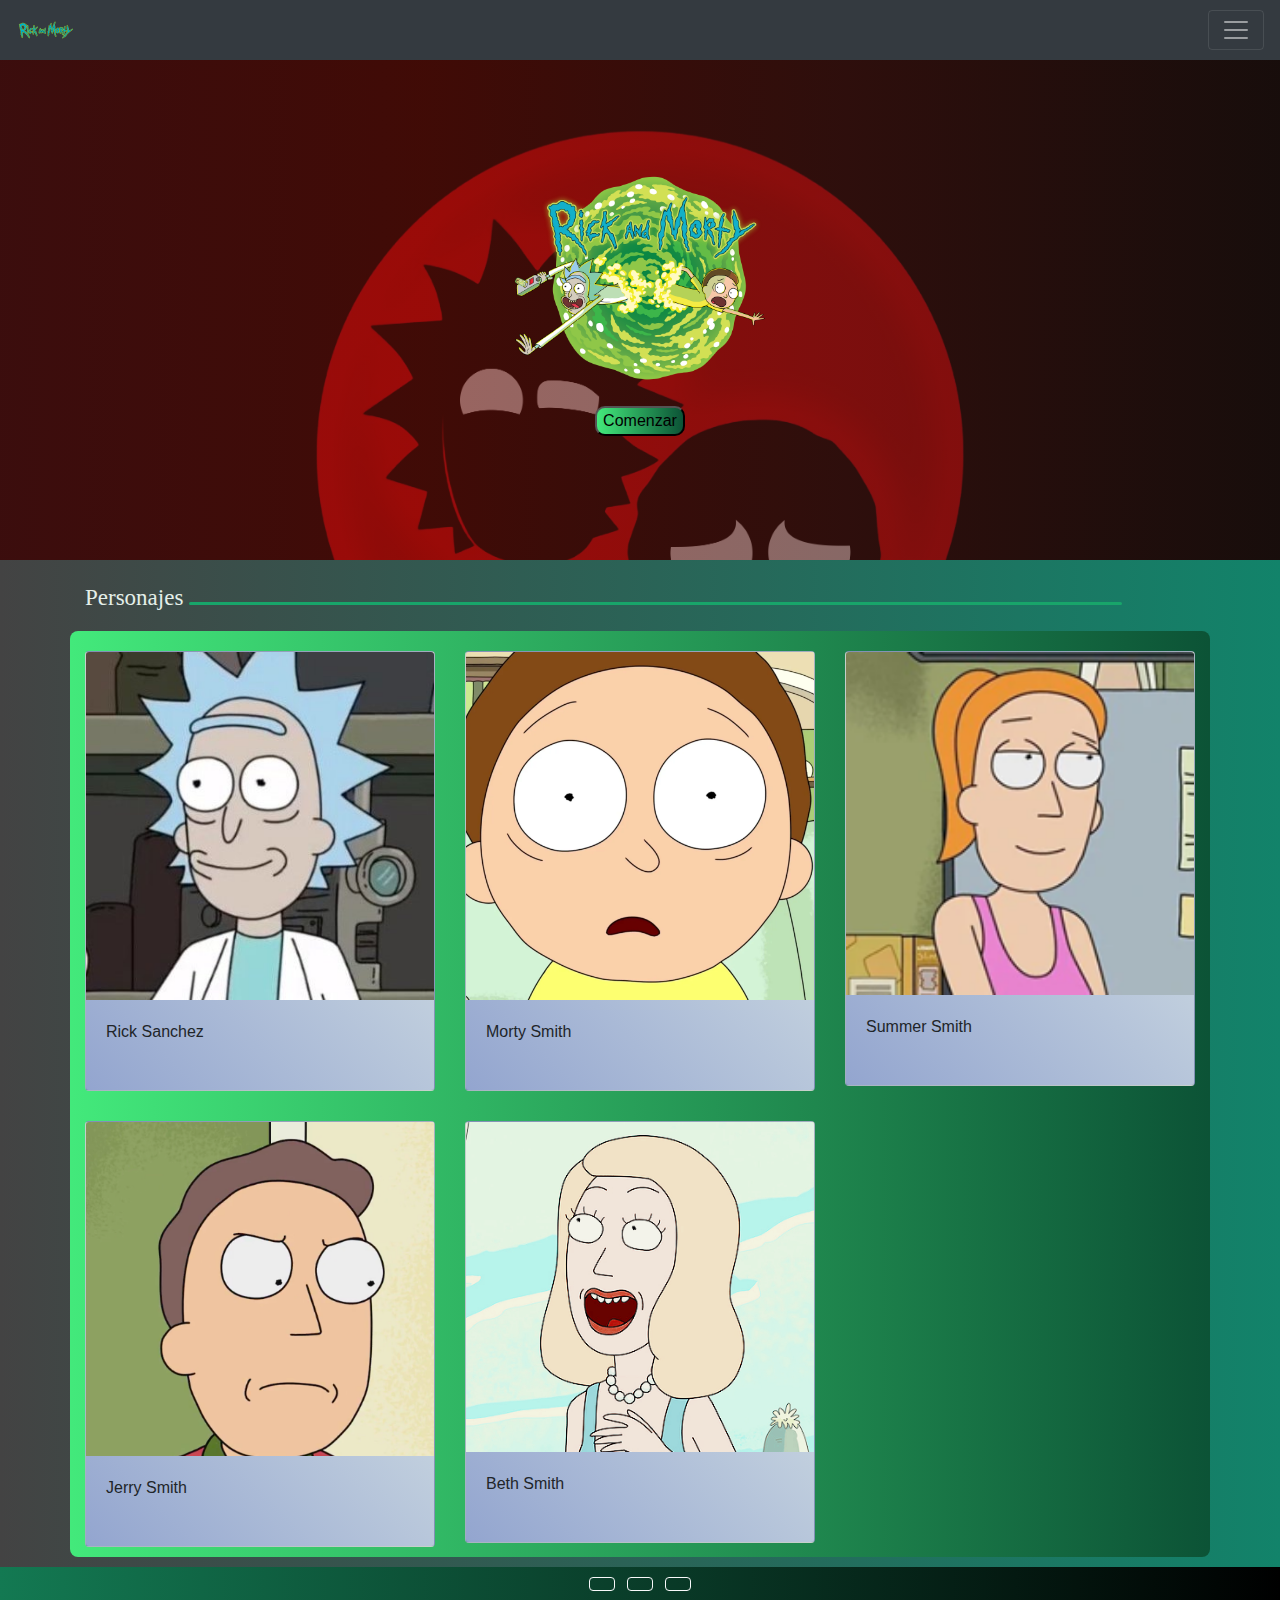
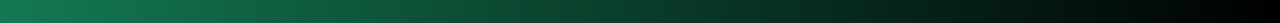
<file: index.html>
<!DOCTYPE html>
<html lang="en">
<head>
    <title>Home</title>
    <script src="https://code.jquery.com/jquery-3.3.1.slim.min.js" integrity="sha384-q8i/X+965DzO0rT7abK41JStQIAqVgRVzpbzo5smXKp4YfRvH+8abtTE1Pi6jizo" crossorigin="anonymous"></script>
    <link rel="stylesheet" href="style.css">
    <script src="https://cdn.jsdelivr.net/npm/popper.js@1.14.7/dist/umd/popper.min.js" integrity="sha384-UO2eT0CpHqdSJQ6hJty5KVphtPhzWj9WO1clHTMGa3JDZwrnQq4sF86dIHNDz0W1" crossorigin="anonymous"></script>
    <script src="https://cdn.jsdelivr.net/npm/bootstrap@4.3.1/dist/js/bootstrap.min.js" integrity="sha384-JjSmVgyd0p3pXB1rRibZUAYoIIy6OrQ6VrjIEaFf/nJGzIxFDsf4x0xIM+B07jRM" crossorigin="anonymous"></script>
    <link rel="stylesheet" href="https://cdn.jsdelivr.net/npm/bootstrap@4.3.1/dist/css/bootstrap.min.css" integrity="sha384-ggOyR0iXCbMQv3Xipma34MD+dH/1fQ784/j6cY/iJTQUOhcWr7x9JvoRxT2MZw1T" crossorigin="anonymous">
    <link rel="stylesheet" href="https://cdnjs.cloudflare.com/ajax/libs/font-awesome/6.2.0/css/all.min.css" integrity="sha512-xh6O/CkQoPOWDdYTDqeRdPCVd1SpvCA9XXcUnZS2FmJNp1coAFzvtCN9BmamE+4aHK8yyUHUSCcJHgXloTyT2A==" crossorigin="anonymous" referrerpolicy="no-referrer" />
  </head>

<header>
  <nav class="navbar navbar-dark bg-dark">
    <a class="navbar-brand" href="index.html"><img src="images/logonav.png" width="60px" class="navgar-brand"></a>
    <button class="navbar-toggler" type="button" data-toggle="collapse" data-target="#navbarNav" aria-controls="navbarNav" aria-expanded="false" aria-label="Toggle navigation">
      <span class="navbar-toggler-icon"></span>
    </button>
    <div class="collapse navbar-collapse" id="navbarNav">
      <ul class="navbar-nav">
        <li class="nav-item">
          <a class="nav-link" href="seasons.html">Seasons</a>
        </li>
        <li class="nav-item">
          <a class="nav-link" href="table.html">Table</a>
        </li>
        <li class="nav-item">
          <a class="nav-link" href="frames.html">News</a>
        </li>
      </ul>
    </div>
  </nav>
</header>

<body>
<div class="landing">
  <div class="text_landing">
    <img id="logo" src="images/logo.png" width="20%" 
    height="auto">
      <a href="#container"><button>Comenzar</button></a>
  </div>
</div>


<div>
  <div class="container" id="container">
    <br>
    <h1 class="texto">Personajes </h1>
      <div class="row">
        <div class="col-md-4">
          <div class="card">
            <img class="card-img-top" src="images/rick.jpg" alt="Card image cap">
            <div class="card-body">Rick Sanchez</p>
            </div>
          </div>
        </div>

        
        <div class="col-md-4">
          <div class="card">
            <img class="card-img-top" src="images/morty.png" alt="Card image cap">
            <div class="card-body">Morty Smith</p>
            </div>
          </div>
        </div>

        
        <div class="col-md-4">
          <div class="card">
            <img class="card-img-top" src="images/summer.png" alt="Card image cap">
            <div class="card-body">Summer Smith</p>
            </div>
          </div>
        </div>

        
        <div class="col-md-4">
          <div class="card">
            <img class="card-img-top" src="images/jerry.png" alt="Card image cap">
            <div class="card-body">Jerry Smith</p>
            </div>
          </div>
        </div>

        <div class="col-md-4">
          <div class="card">
            <img class="card-img-top" src="images/beth.png" alt="Card image cap">
            <div class="card-body">Beth Smith</p>
            </div>
          </div>
        </div>
      </div>
  </div>
</div>


  <footer class="text-center text-white">
    <!-- Grid container -->
    <div class="container p-1 pb-0">
      <!-- Section: Social media -->
      <section class="mb-4">
        <!-- Facebook -->
        <a class="btn btn-outline-light btn-floating m-1" href="https://es-la.facebook.com/RickandMorty/" target="_blank" role="button"
          ><i class="fab fa-facebook-f"></i
        ></a>
  
        <!-- Twitter -->
        <a class="btn btn-outline-light btn-floating m-1" target="_blank" href="https://twitter.com/RickandMorty?ref_src=twsrc%5Egoogle%7Ctwcamp%5Eserp%7Ctwgr%5Eauthor!" role="button"
          ><i class="fab fa-twitter"></i
        ></a>
  
  
        <!-- Instagram -->
        <a class="btn btn-outline-light btn-floating m-1" target="_blank" href="https://www.instagram.com/rickandmorty/" role="button"
          ><i class="fab fa-instagram"></i
        ></a>
        
      </section>
      <!-- Section: Social media -->
    </div>
  </footer>

    
  
</body>
</html>
</file>
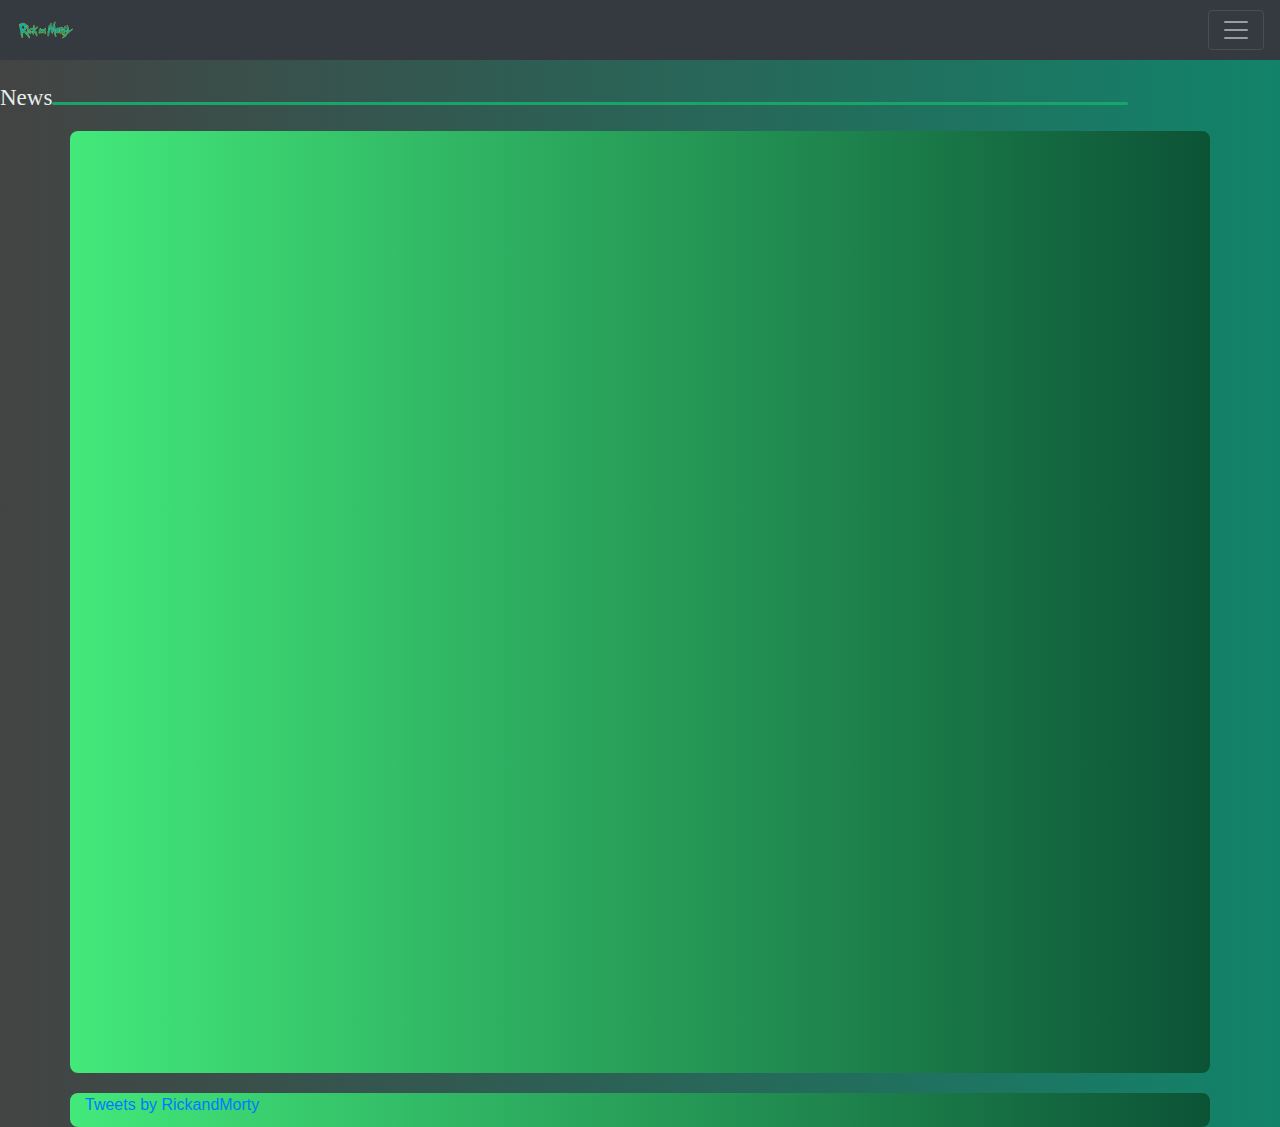
<file: frames.html>
<!DOCTYPE html>
<html lang="en">
<head>
    <script src="https://code.jquery.com/jquery-3.3.1.slim.min.js" integrity="sha384-q8i/X+965DzO0rT7abK41JStQIAqVgRVzpbzo5smXKp4YfRvH+8abtTE1Pi6jizo" crossorigin="anonymous"></script>
    <link rel="stylesheet" href="style.css">
    <script src="https://cdn.jsdelivr.net/npm/popper.js@1.14.7/dist/umd/popper.min.js" integrity="sha384-UO2eT0CpHqdSJQ6hJty5KVphtPhzWj9WO1clHTMGa3JDZwrnQq4sF86dIHNDz0W1" crossorigin="anonymous"></script>
    <script src="https://cdn.jsdelivr.net/npm/bootstrap@4.3.1/dist/js/bootstrap.min.js" integrity="sha384-JjSmVgyd0p3pXB1rRibZUAYoIIy6OrQ6VrjIEaFf/nJGzIxFDsf4x0xIM+B07jRM" crossorigin="anonymous"></script>
    <link rel="stylesheet" href="https://cdn.jsdelivr.net/npm/bootstrap@4.3.1/dist/css/bootstrap.min.css" integrity="sha384-ggOyR0iXCbMQv3Xipma34MD+dH/1fQ784/j6cY/iJTQUOhcWr7x9JvoRxT2MZw1T" crossorigin="anonymous">
    <title>News</title>
</head>

<nav class="navbar navbar-dark bg-dark">
    <a class="navbar-brand" href="index.html"><img src="images/logonav.png" width="60px" class="navgar-brand"></a>
    <button class="navbar-toggler" type="button" data-toggle="collapse" data-target="#navbarNav" aria-controls="navbarNav" aria-expanded="false" aria-label="Toggle navigation">
      <span class="navbar-toggler-icon"></span>
    </button>
    <div class="collapse navbar-collapse" id="navbarNav">
      <ul class="navbar-nav">
        <li class="nav-item">
          <a class="nav-link" href="seasons.html">Seasons</a>
        </li>
        <li class="nav-item">
          <a class="nav-link" href="table.html">Table</a>
        </li>
        <li class="nav-item">
          <a class="nav-link" href="frames.html">News</a>
        </li>
      </ul>
    </div>
  </nav>

<body>
    <br>
    <h1 class="texto">News</h1>
    <div class="container">
        <div class="row">
            <div class="col-md-6">
                <div class="embed-responsive embed-responsive-16by9">
                    <iframe class="embed-responsive-item" src="https://www.youtube.com/embed/WOkeB4ZTjFM" allowfullscreen></iframe>
                </div>
            </div>
            <div class="col-md-6">
                <div class="embed-responsive embed-responsive-16by9">
                    <iframe class="embed-responsive-item" src="https://www.youtube.com/embed/s8oVCjTuwcE" allowfullscreen></iframe>
                </div>
            </div>
            <div class="col-md-6">
                <div class="embed-responsive embed-responsive-16by9">
                    <iframe class="embed-responsive-item" src="https://www.youtube.com/embed/s8oVCjTuwcE" allowfullscreen></iframe>
                </div>
            </div>
            <div class="col-md-6">
                <div class="embed-responsive embed-responsive-16by9">
                    <iframe class="embed-responsive-item" src="https://www.youtube.com/embed/xSuEhSAXRoo" allowfullscreen></iframe>
                </div>
            </div>
            <div class="col-md-6">
                <div class="embed-responsive embed-responsive-16by9">
                    <iframe class="embed-responsive-item" src="https://www.youtube.com/embed/Ph2D2UMUdP4" allowfullscreen></iframe>
                </div>
            </div>
            <div class="col-md-6">
                <div class="embed-responsive embed-responsive-16by9">
                    <iframe class="embed-responsive-item" src="https://www.youtube.com/embed/EBuSxwC4h64" allowfullscreen></iframe>
                </div>
            </div>
        </div>
    </div>
    <div class="container">
        <div class="row">
            <div class="col-md-6">
                <a class="twitter-timeline" data-width="600" data-height="500" data-theme="dark" href="https://twitter.com/RickandMorty?ref_src=twsrc%5Etfw">Tweets by RickandMorty</a> <script async src="https://platform.twitter.com/widgets.js" charset="utf-8"></script>
            </div>
            <div class="col-md-6">
                <div data-mc-src="a13cd031-6fc9-4851-ae9a-54d3ca25a17b#instagram"></div>
        
            <script 
            src="https://cdn2.woxo.tech/a.js#63129c80267e243fe9d577f6" 
            async data-usrc>
            </script>
            </div>
        </div>
</div>
</body>
</html>
</file>
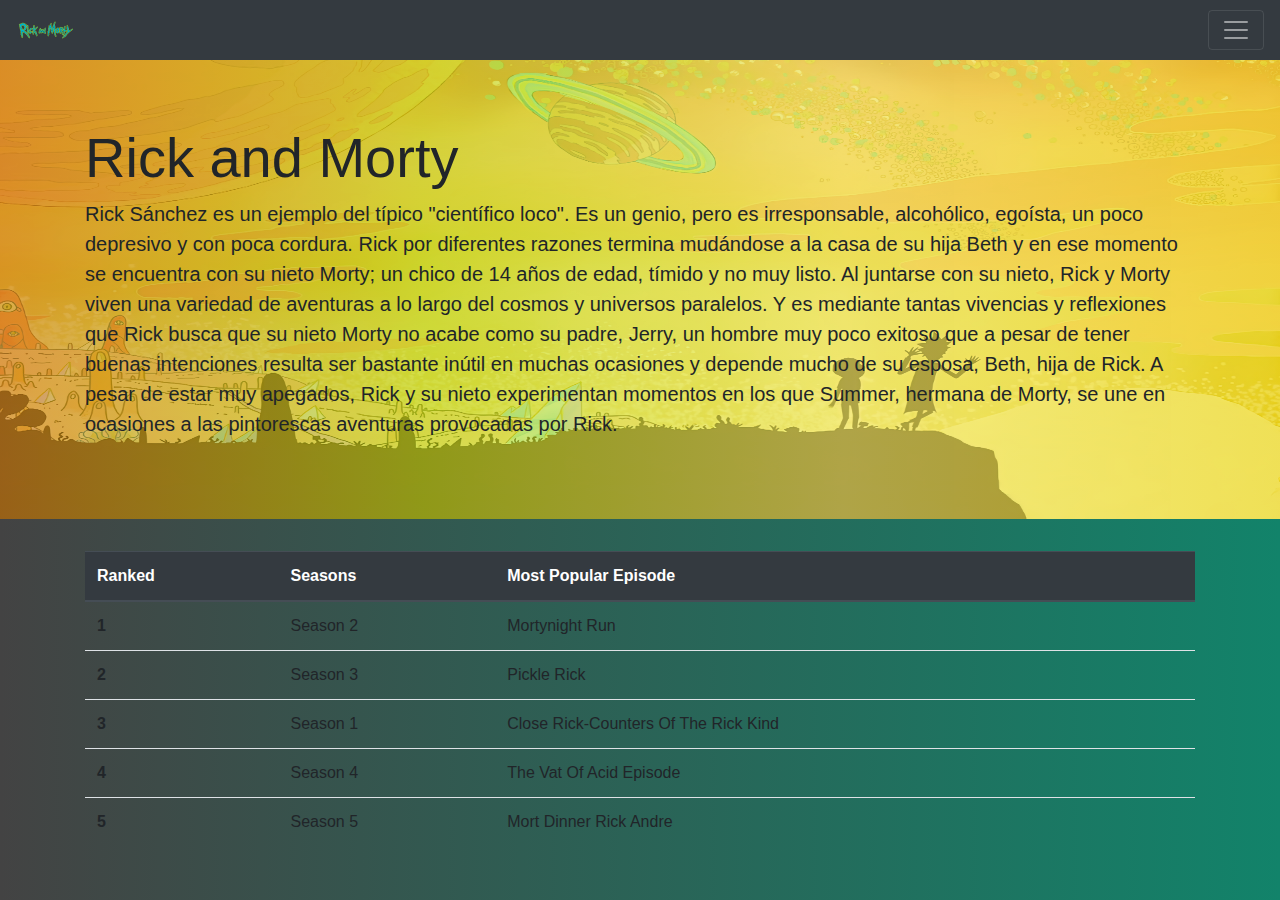
<file: seasons.html>
<!DOCTYPE html>
<html lang="en">
<head>
  <script src="https://code.jquery.com/jquery-3.3.1.slim.min.js" integrity="sha384-q8i/X+965DzO0rT7abK41JStQIAqVgRVzpbzo5smXKp4YfRvH+8abtTE1Pi6jizo" crossorigin="anonymous"></script>
    <link rel="stylesheet" href="style.css">
    <script src="https://cdn.jsdelivr.net/npm/popper.js@1.14.7/dist/umd/popper.min.js" integrity="sha384-UO2eT0CpHqdSJQ6hJty5KVphtPhzWj9WO1clHTMGa3JDZwrnQq4sF86dIHNDz0W1" crossorigin="anonymous"></script>
    <script src="https://cdn.jsdelivr.net/npm/bootstrap@4.3.1/dist/js/bootstrap.min.js" integrity="sha384-JjSmVgyd0p3pXB1rRibZUAYoIIy6OrQ6VrjIEaFf/nJGzIxFDsf4x0xIM+B07jRM" crossorigin="anonymous"></script>
    <link rel="stylesheet" href="https://cdn.jsdelivr.net/npm/bootstrap@4.3.1/dist/css/bootstrap.min.css" integrity="sha384-ggOyR0iXCbMQv3Xipma34MD+dH/1fQ784/j6cY/iJTQUOhcWr7x9JvoRxT2MZw1T" crossorigin="anonymous">
    <title>Seasons</title>
</head>
<header>
    <nav class="navbar navbar-dark bg-dark">
      <a class="navbar-brand" href="index.html"><img src="images/logonav.png" width="60px" class="navgar-brand"></a>
      <button class="navbar-toggler" type="button" data-toggle="collapse" data-target="#navbarNav" aria-controls="navbarNav" aria-expanded="false" aria-label="Toggle navigation">
        <span class="navbar-toggler-icon"></span>
      </button>
      <div class="collapse navbar-collapse" id="navbarNav">
        <ul class="navbar-nav">
          <li class="nav-item">
            <a class="nav-link" href="seasons.html">Seasons</a>
          </li>
          <li class="nav-item">
            <a class="nav-link" href="table.html">Table</a>
          </li>
          <li class="nav-item">
            <a class="nav-link" href="frames.html">News</a>
          </li>
        </ul>
      </div>
    </nav>
  </header>
  
<body>
  <div class="jumbotron jumbotron-fluid desc">
    <div class="container">
      <h1 class="display-4">Rick and Morty</h1>
      <p class="lead">Rick Sánchez es un ejemplo del típico "científico loco". Es un genio, pero es irresponsable, alcohólico, egoísta, un poco depresivo y con poca cordura. Rick por diferentes razones termina mudándose a la casa de su hija Beth y en ese momento se encuentra con su nieto Morty; un chico de 14 años de edad, tímido y no muy listo. Al juntarse con su nieto, Rick y Morty viven una variedad de aventuras a lo largo del cosmos y universos paralelos. Y es mediante tantas vivencias y reflexiones que Rick busca que su nieto Morty no acabe como su padre, Jerry, un hombre muy poco exitoso que a pesar de tener buenas intenciones resulta ser bastante inútil en muchas ocasiones y depende mucho de su esposa, Beth, hija de Rick.
        A pesar de estar muy apegados, Rick y su nieto experimentan momentos en los que Summer, hermana de Morty, se une en ocasiones a las pintorescas aventuras provocadas por Rick.</p>
    </div>
  </div>

  
  <div class="container">
    
  <table class="table">
    <thead class="thead-dark">
      <tr>
        <th scope="col">Ranked</th>
        <th scope="col">Seasons</th>
        <th scope="col">Most Popular Episode</th>
      </tr>
    </thead>
    <tbody>
      <tr>
        <th scope="row">1</th>
        <td>Season 2</td>
        <td>Mortynight Run</td>
        
      </tr>
      <tr>
        <th scope="row">2</th>
        <td>Season 3</td>
        <td>Pickle Rick</td>
      </tr>
      <tr>
        <th scope="row">3</th>
        <td>Season 1</td>
        <td>Close Rick-Counters Of The Rick Kind</td>
      </tr>
      <tr>
        <th scope="row">4</th>
        <td>Season 4</td>
        <td>The Vat Of Acid Episode</td>
      </tr>
      <tr>
        <th scope="row">5</th>
        <td>Season 5</td>
        <td>Mort Dinner Rick Andre</td>
      </tr>
    </tbody>
  </table>
  </div>
</body>
</html>
</file>
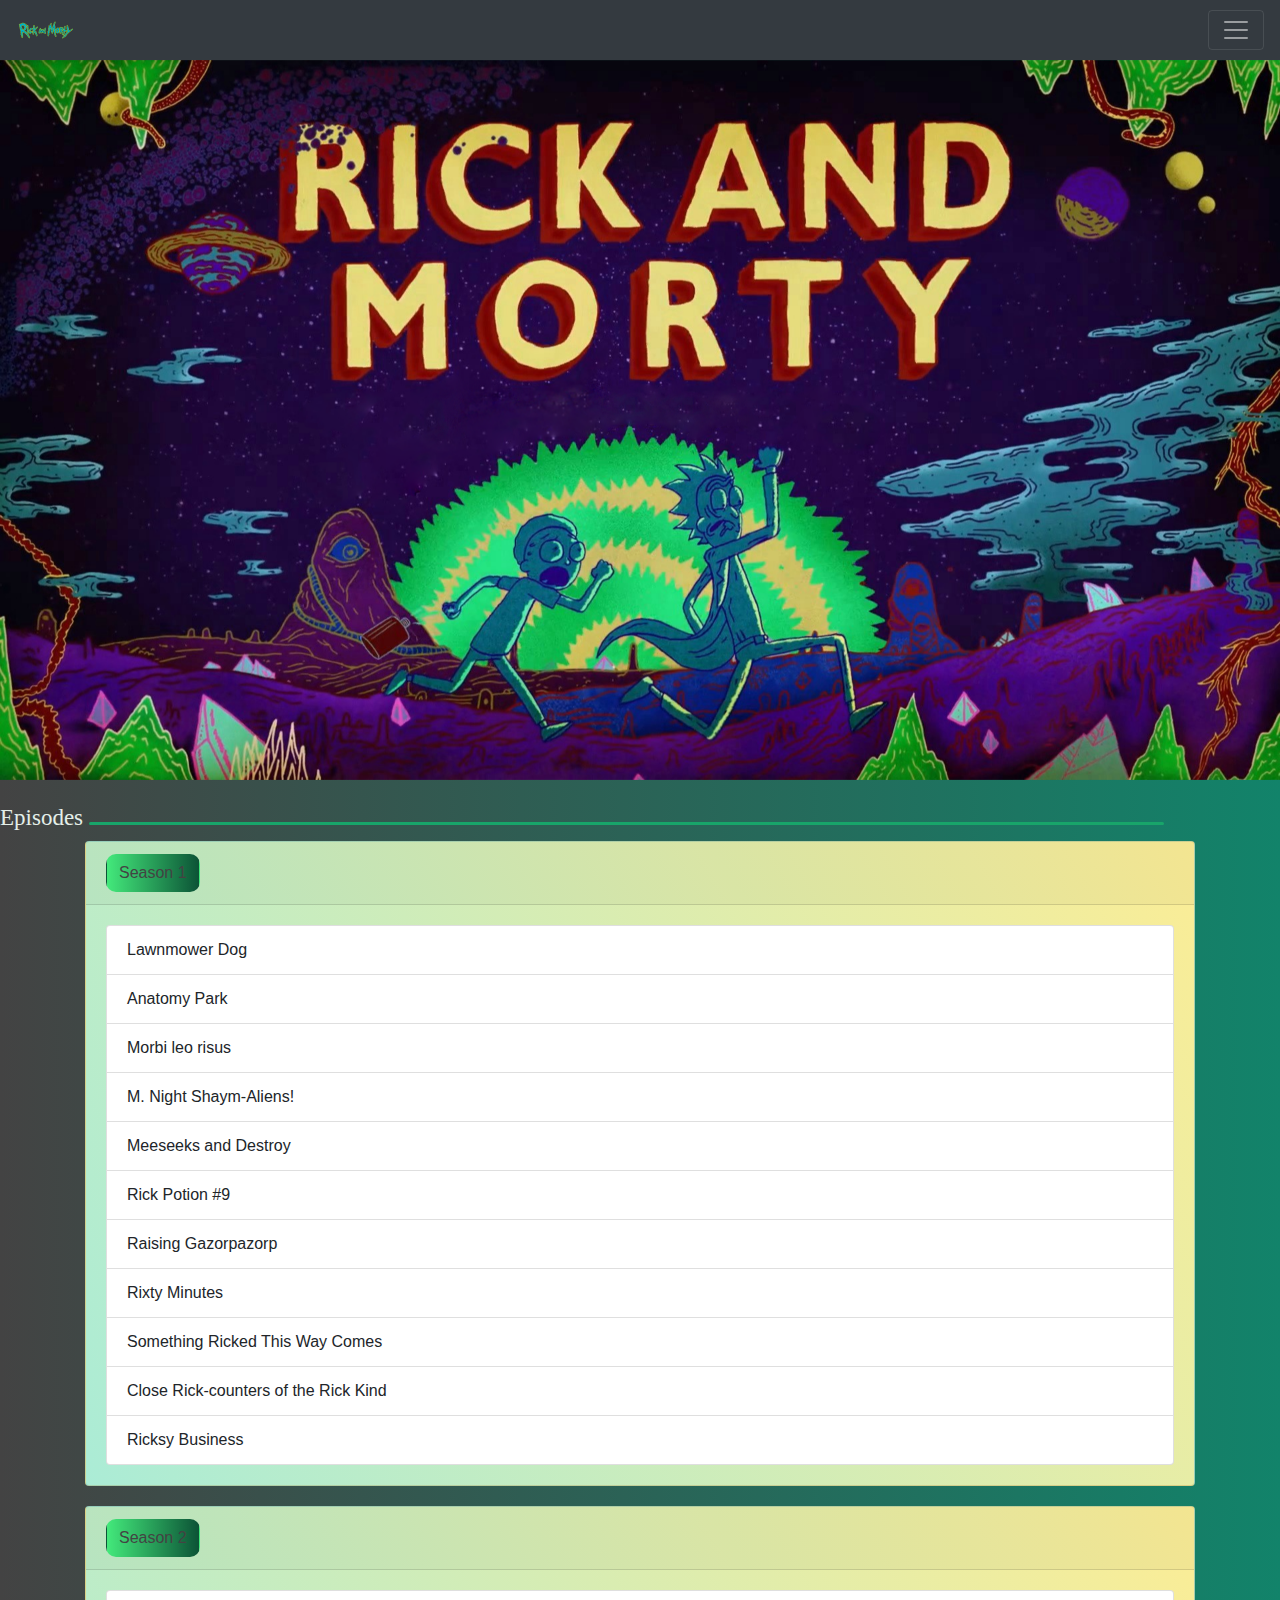
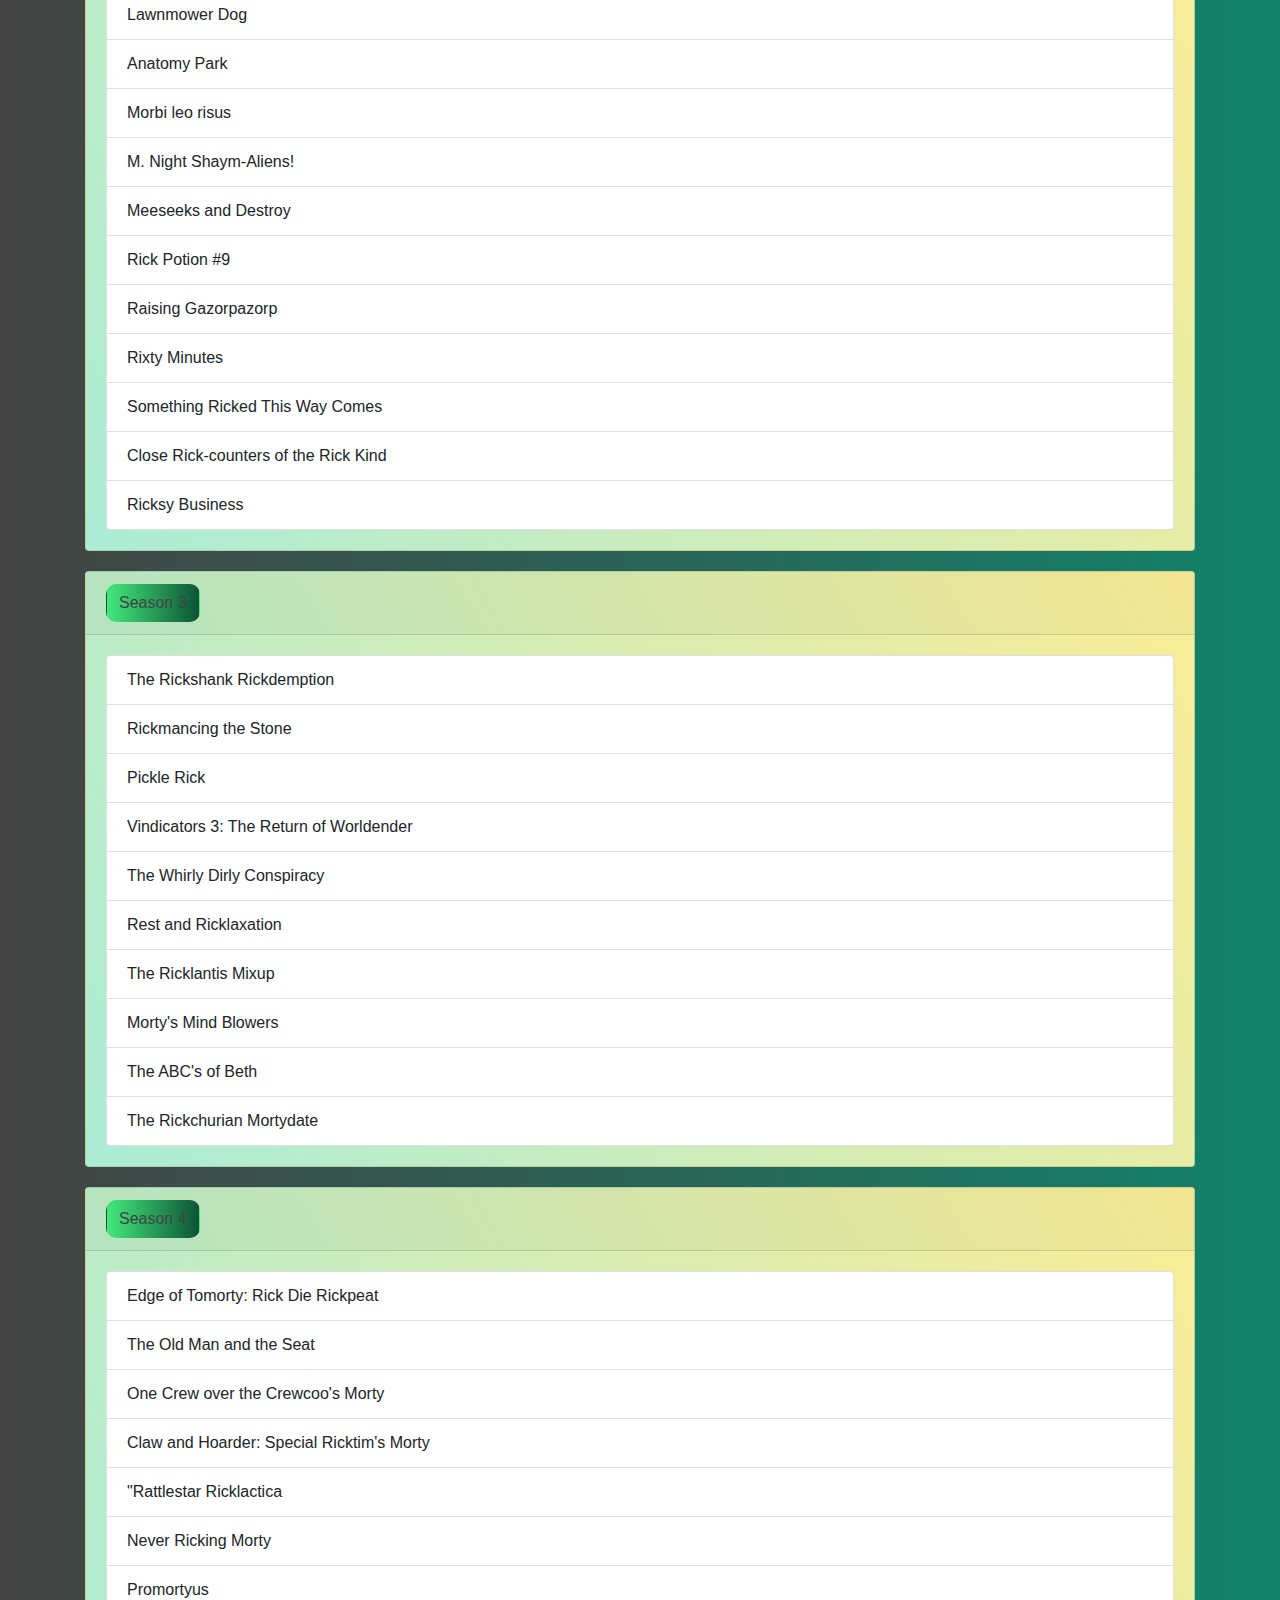
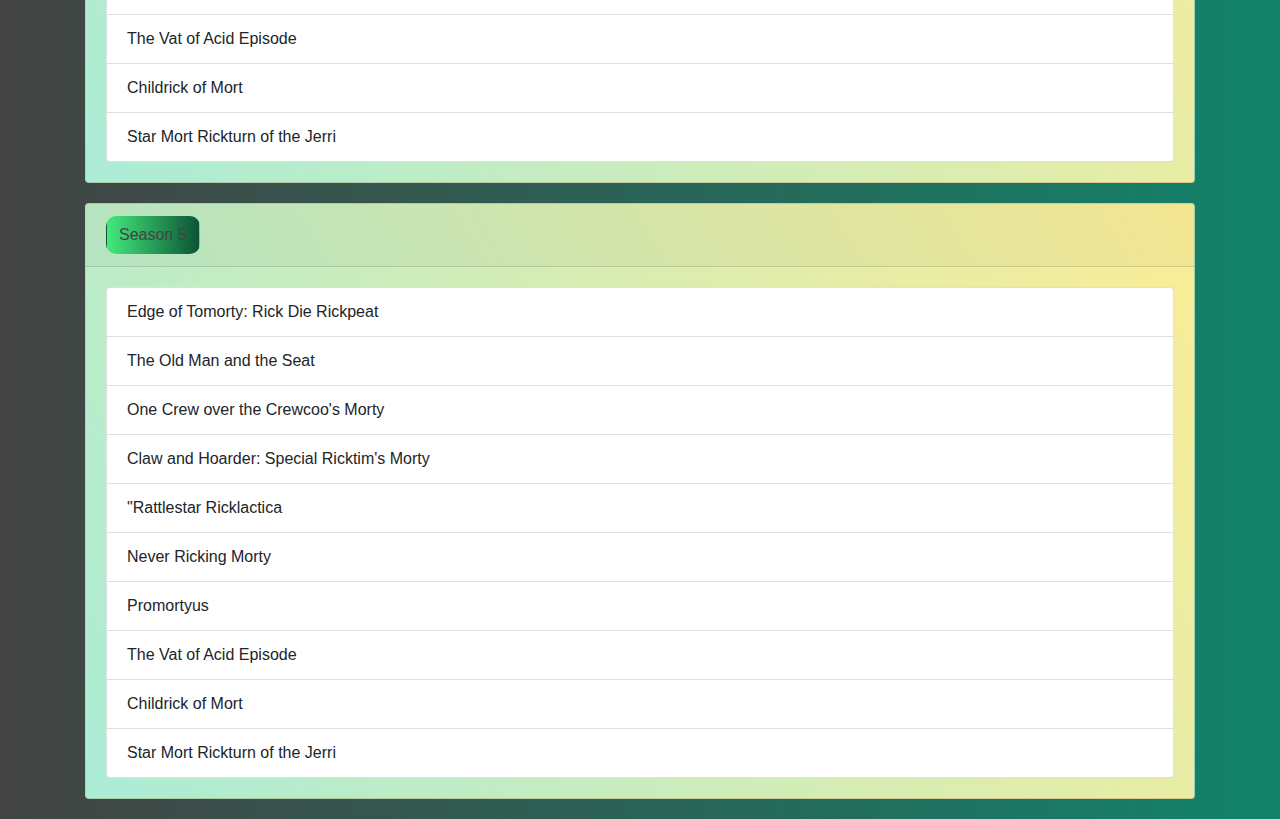
<file: table.html>
<!DOCTYPE html>
<html lang="en">
<head>
    <script src="https://code.jquery.com/jquery-3.3.1.slim.min.js" integrity="sha384-q8i/X+965DzO0rT7abK41JStQIAqVgRVzpbzo5smXKp4YfRvH+8abtTE1Pi6jizo" crossorigin="anonymous"></script>
    <link rel="stylesheet" href="style.css">
    <script src="https://cdn.jsdelivr.net/npm/popper.js@1.14.7/dist/umd/popper.min.js" integrity="sha384-UO2eT0CpHqdSJQ6hJty5KVphtPhzWj9WO1clHTMGa3JDZwrnQq4sF86dIHNDz0W1" crossorigin="anonymous"></script>
    <script src="https://cdn.jsdelivr.net/npm/bootstrap@4.3.1/dist/js/bootstrap.min.js" integrity="sha384-JjSmVgyd0p3pXB1rRibZUAYoIIy6OrQ6VrjIEaFf/nJGzIxFDsf4x0xIM+B07jRM" crossorigin="anonymous"></script>
    <link rel="stylesheet" href="https://cdn.jsdelivr.net/npm/bootstrap@4.3.1/dist/css/bootstrap.min.css" integrity="sha384-ggOyR0iXCbMQv3Xipma34MD+dH/1fQ784/j6cY/iJTQUOhcWr7x9JvoRxT2MZw1T" crossorigin="anonymous">
    <title>Table</title>
</head>

<header>
    <nav class="navbar navbar-dark bg-dark">
      <a class="navbar-brand" href="index.html"><img src="images/logonav.png" width="60px" class="navgar-brand"></a>
      <button class="navbar-toggler" type="button" data-toggle="collapse" data-target="#navbarNav" aria-controls="navbarNav" aria-expanded="false" aria-label="Toggle navigation">
        <span class="navbar-toggler-icon"></span>
      </button>
      <div class="collapse navbar-collapse" id="navbarNav">
        <ul class="navbar-nav">
          <li class="nav-item">
            <a class="nav-link" href="seasons.html">Seasons</a>
          </li>
          <li class="nav-item">
            <a class="nav-link" href="table.html">Table</a>
          </li>
          <li class="nav-item">
            <a class="nav-link" href="frames.html">News</a>
          </li>
        </ul>
      </div>
    </nav>
  </header>
<body>
    <div id="carouselExampleSlidesOnly" class="carousel slide" data-ride="carousel">
        <div class="carousel-inner">
          <div class="carousel-item active">
            <img class="d-block w-100" src="images/carousel_fondo.png" alt="First slide">
          </div>
          <div class="carousel-item">
            <img class="d-block w-100" src="images/fondo_carousel4.jpg" alt="Second slide">
          </div>
          <div class="carousel-item">
            <img class="d-block w-100" src="images/carousel_fondo3.png" alt="Third slide">
          </div>
        </div>
      </div>

      <br>
      <h1 class="texto">Episodes </h1>

      <div class="container">
        <div id="accordion">

            <div class="card">
              <div class="card-header" id="headingOne">
                <h5 class="mb-0">
                    <button id="buttonclass" class="btn btn-link" data-toggle="collapse" data-target="#collapseOne" aria-expanded="true" aria-controls="collapseOne">
                        Season 1
                    </button>
                </h5>
              </div>
          
              <div id="collapseOne" class="collapse show" aria-labelledby="headingOne" data-parent="#accordion">
                <div class="card-body">
                  <ul class="list-group lista">
                    <li class="list-group-item">Lawnmower Dog</li>
                    <li class="list-group-item">Anatomy Park</li>
                    <li class="list-group-item">Morbi leo risus</li>
                    <li class="list-group-item">M. Night Shaym-Aliens!</li>
                    <li class="list-group-item">Meeseeks and Destroy</li>
                    <li class="list-group-item">Rick Potion #9</li>
                    <li class="list-group-item">Raising Gazorpazorp</li>
                    <li class="list-group-item">Rixty Minutes</li>
                    <li class="list-group-item">Something Ricked This Way Comes</li>
                    <li class="list-group-item">Close Rick-counters of the Rick Kind</li>
                    <li class="list-group-item">Ricksy Business</li>                    
                  </ul>
                </div>
                
              </div>
            </div>

            <div class="card">
              <div class="card-header" id="headingTwo">
                <h5 class="mb-0">
                    <button id="buttonclass" class="btn btn-link" data-toggle="collapse" data-target="#collapseTwo" aria-expanded="false" aria-controls="collapseTwo">
                        Season 2
                    </button>
                </h5>
              </div>
          
              <div id="collapseTwo" class="collapse show" aria-labelledby="headingTwo" data-parent="#accordion">
                <div class="card-body">
                  <ul class="list-group lista">
                    <li class="list-group-item">Lawnmower Dog</li>
                    <li class="list-group-item">Anatomy Park</li>
                    <li class="list-group-item">Morbi leo risus</li>
                    <li class="list-group-item">M. Night Shaym-Aliens!</li>
                    <li class="list-group-item">Meeseeks and Destroy</li>
                    <li class="list-group-item">Rick Potion #9</li>
                    <li class="list-group-item">Raising Gazorpazorp</li>
                    <li class="list-group-item">Rixty Minutes</li>
                    <li class="list-group-item">Something Ricked This Way Comes</li>
                    <li class="list-group-item">Close Rick-counters of the Rick Kind</li>
                    <li class="list-group-item">Ricksy Business</li>                    
                  </ul>
                </div>
              </div>
            </div>

            <div class="card">
              <div class="card-header" id="headingThree">
                <h5 class="mb-0">
                    <button id="buttonclass" class="btn btn-link" data-toggle="collapse" data-target="#collapseThree" aria-expanded="false" aria-controls="collapseThree">
                        Season 3
                    </button>
                </h5>
              </div>
          
              <div id="collapseThree" class="collapse show" aria-labelledby="headingThree" data-parent="#accordion">
                <div class="card-body">
                  <ul class="list-group lista">
                    <li class="list-group-item">The Rickshank Rickdemption</li>
                    <li class="list-group-item">Rickmancing the Stone</li>
                    <li class="list-group-item">Pickle Rick</li>
                    <li class="list-group-item">Vindicators 3: The Return of Worldender</li>
                    <li class="list-group-item">The Whirly Dirly Conspiracy</li>
                    <li class="list-group-item">Rest and Ricklaxation</li>
                    <li class="list-group-item">The Ricklantis Mixup</li>
                    <li class="list-group-item">Morty's Mind Blowers</li>
                    <li class="list-group-item">The ABC's of Beth</li>
                    <li class="list-group-item">The Rickchurian Mortydate</li>                   
                  </ul>
                </div>
              </div>
            </div>

            <div class="card">
              <div class="card-header" id="headingFour">
                <h5 class="mb-0">
                    <button id="buttonclass" class="btn btn-link" data-toggle="collapse" data-target="#collapseFour" aria-expanded="false" aria-controls="collapseFour">
                        Season 4
                    </button>
                </h5>
              </div>
          
              <div id="collapseFour" class="collapse show" aria-labelledby="headingFour" data-parent="#accordion">
                <div class="card-body">
                  <ul class="list-group lista">
                    <li class="list-group-item">Edge of Tomorty: Rick Die Rickpeat</li>
                    <li class="list-group-item">The Old Man and the Seat</li>
                    <li class="list-group-item">One Crew over the Crewcoo's Morty</li>
                    <li class="list-group-item">Claw and Hoarder: Special Ricktim's Morty</li>
                    <li class="list-group-item">"Rattlestar Ricklactica</li>
                    <li class="list-group-item">Never Ricking Morty</li>
                    <li class="list-group-item">Promortyus</li>
                    <li class="list-group-item">The Vat of Acid Episode</li>
                    <li class="list-group-item">Childrick of Mort</li>
                    <li class="list-group-item">Star Mort Rickturn of the Jerri</li>                   
                  </ul>
                </div>
              </div>
            </div>

            <div class="card">
              <div class="card-header" id="headingFive">
                <h5 class="mb-0">
                    <button id="buttonclass" class="btn btn-link" data-toggle="collapse" data-target="#collapseFive" aria-expanded="false" aria-controls="collapseFive">
                        Season 5
                    </button>
                </h5>
              </div>
          
              <div id="collapseFive" class="collapse show" aria-labelledby="headingFive" data-parent="#accordion">
                <div class="card-body">
                  <ul class="list-group lista">
                    <li class="list-group-item">Edge of Tomorty: Rick Die Rickpeat</li>
                    <li class="list-group-item">The Old Man and the Seat</li>
                    <li class="list-group-item">One Crew over the Crewcoo's Morty</li>
                    <li class="list-group-item">Claw and Hoarder: Special Ricktim's Morty</li>
                    <li class="list-group-item">"Rattlestar Ricklactica</li>
                    <li class="list-group-item">Never Ricking Morty</li>
                    <li class="list-group-item">Promortyus</li>
                    <li class="list-group-item">The Vat of Acid Episode</li>
                    <li class="list-group-item">Childrick of Mort</li>
                    <li class="list-group-item">Star Mort Rickturn of the Jerri</li>                   
                  </ul>
                </div>
              </div>
            </div>
          </div>
      </div>
</body>
</html>
</file>
<file: style.css>
.landing {
  background-image: linear-gradient(to right, rgba(75, 14, 9, 0.63) 0%, rgba(9, 41, 23, 0.63) 0%, rgba(87, 14, 14, 0.63) 0%, rgba(95, 10, 3, 0.63) 33%, rgba(66, 16, 12, 0.63) 66%, rgba(31, 14, 11, 0.623) 100%), url("images/fondo.jpg");
  height: 500px;
  background-position: center;
  background-repeat: no-repeat;
  background-size: cover;
  position: relative;
  overflow: hidden;
  background-attachment: fixed;
}

#buttonclass, .text_landing button {
  background-image: linear-gradient(to right, #43e97b 0%, #0c5336 100%);
  border-radius: 10px;
}

.container #accordion .card, .card {
  margin-top: 20px;
  background-image: linear-gradient(45deg, #93a5cf 0%, #e4efe9 100%);
  -webkit-margin-after: 20px;
          margin-block-end: 20px;
}

.text_landing {
  display: flex;
  flex-direction: column;
  justify-content: center;
  align-items: center;
  position: relative;
  top: 90px;
  font-family: "Raleway", sans-serif;
}

.text_landing button:hover {
  background-image: linear-gradient(to right, #434343 0%, rgb(18, 131, 106) 100%);
}

#buttonclass:hover {
  color: #84a0b8;
}

.text_landing button:active {
  background-image: linear-gradient(to right, #f83600 0%, #f9d423 100%);
}

html {
  scroll-behavior: smooth;
}

body {
  background-image: linear-gradient(to right, #434343 0%, rgb(18, 131, 106) 100%);
}

.row .card:hover {
  box-shadow: 2px 2px 2px 1px rgba(0, 0, 0, 0.2);
  transform: translateY(-3%);
}

.row {
  margin-top: 20px;
  background-image: linear-gradient(to right, #43e97b 0%, #0c5336 100%);
  border-radius: 8px;
}

h1.texto {
  font-family: Cambria, Cochin, Georgia, Times, "Times New Roman", serif;
  font-size: 25px;
  color: #e4efe9;
}

h1.texto::after {
  content: "";
  display: inline-block;
  width: 84%;
  height: 100%;
  border-radius: 3px;
  margin-right: -100%;
  border-bottom: 3px solid rgb(24, 165, 106);
}

@media screen and (min-width: 1000px) {
  h1.texto {
    font-size: 23px;
  }
}
.desc {
  background-image: linear-gradient(to right, rgba(202, 121, 45, 0.63) 0%, rgba(241, 181, 15, 0.63) 0%, rgba(201, 129, 21, 0.63) 0%, rgba(188, 218, 22, 0.63) 33%, rgba(238, 236, 96, 0.63) 66%, rgba(233, 220, 36, 0.623) 100%), url("images/fondo2.jpg");
  background-repeat: "no-repeat";
  background-size: 100% 100%;
}

#buttonclass {
  text-decoration: none;
  color: #434343;
}

.container #accordion .card {
  background-image: linear-gradient(60deg, #abecd6 0%, #fbed96 100%);
  margin-top: 10px;
}

iframe {
  -webkit-margin-before: 10px;
          margin-block-start: 10px;
}

footer {
  background-image: linear-gradient(to right, #137952 0%, black 100%);
  margin-top: 10px;
}

.container .row .col-md-6 {
  -webkit-margin-after: 10px;
          margin-block-end: 10px;
}

.col-md-4 div {
  -webkit-margin-after: 10px;
          margin-block-end: 10px;
}/*# sourceMappingURL=style.css.map */
</file>
